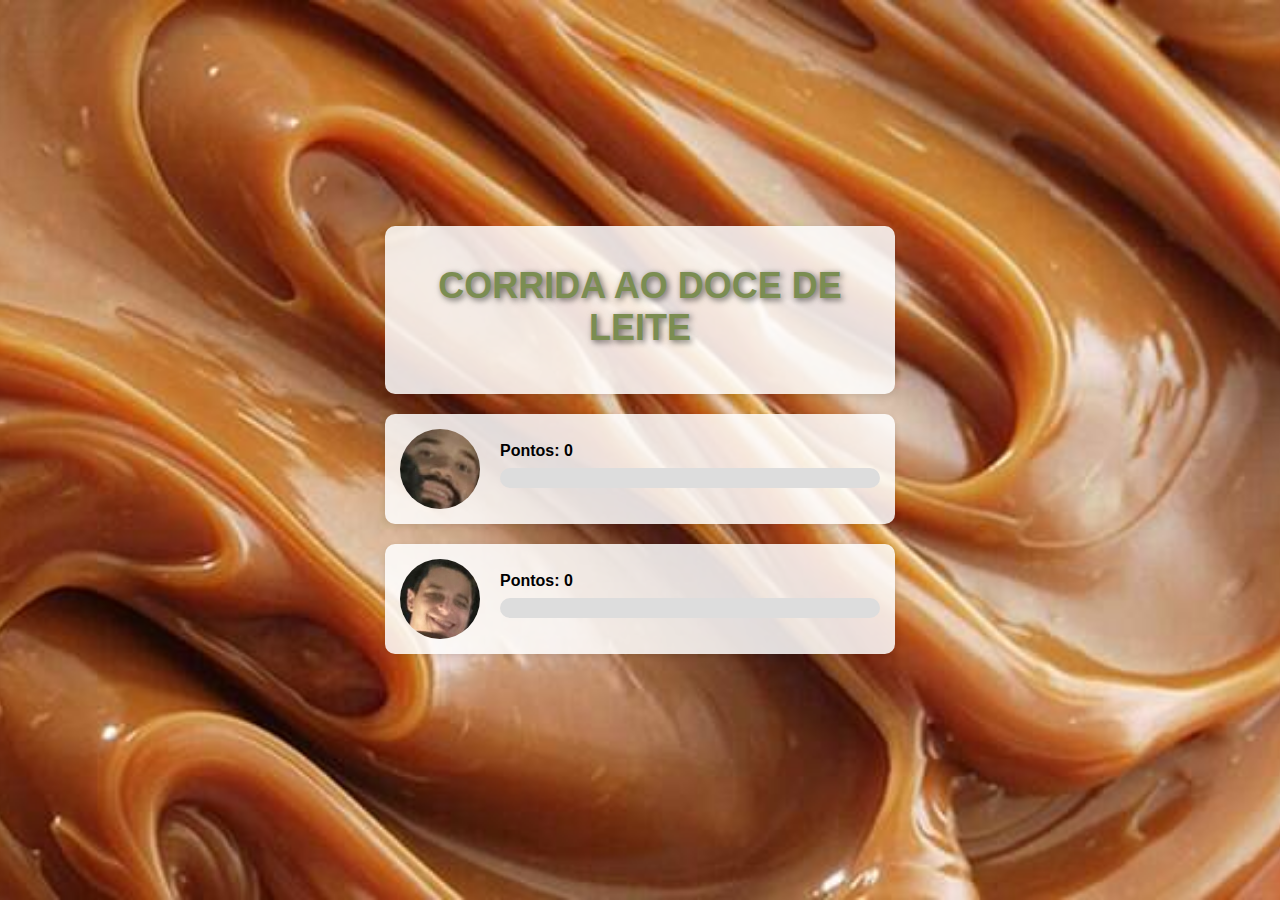
<file: index.html>
<!DOCTYPE html>
<html lang="pt-BR">
<head>
  <meta charset="UTF-8" />
  <title>Contador de Pontos</title>
  <link rel="stylesheet" href="styles.css">  
</head>
<body>
  <div class="container">

    <div class="child">
      <h1 class="title">CORRIDA AO DOCE DE LEITE</h1>
    </div>
    <div class="child">
      <img src="lucas.png" alt="Lucas">
      <div class="info">
        <div class="points">Pontos: <span id="p1">0</span></div>
        <div class="bar"><div class="fill" id="b1"></div></div>
      </div>
    </div>

    <div class="child">
      <img src="caio.png" alt="Caio">
      <div class="info">
        <div class="points">Pontos: <span id="p2">0</span></div>
        <div class="bar"><div class="fill" id="b2"></div></div>
      </div>
    </div>
  </div>

  <script src="script.js"></script>

</body>
</html>
</file>
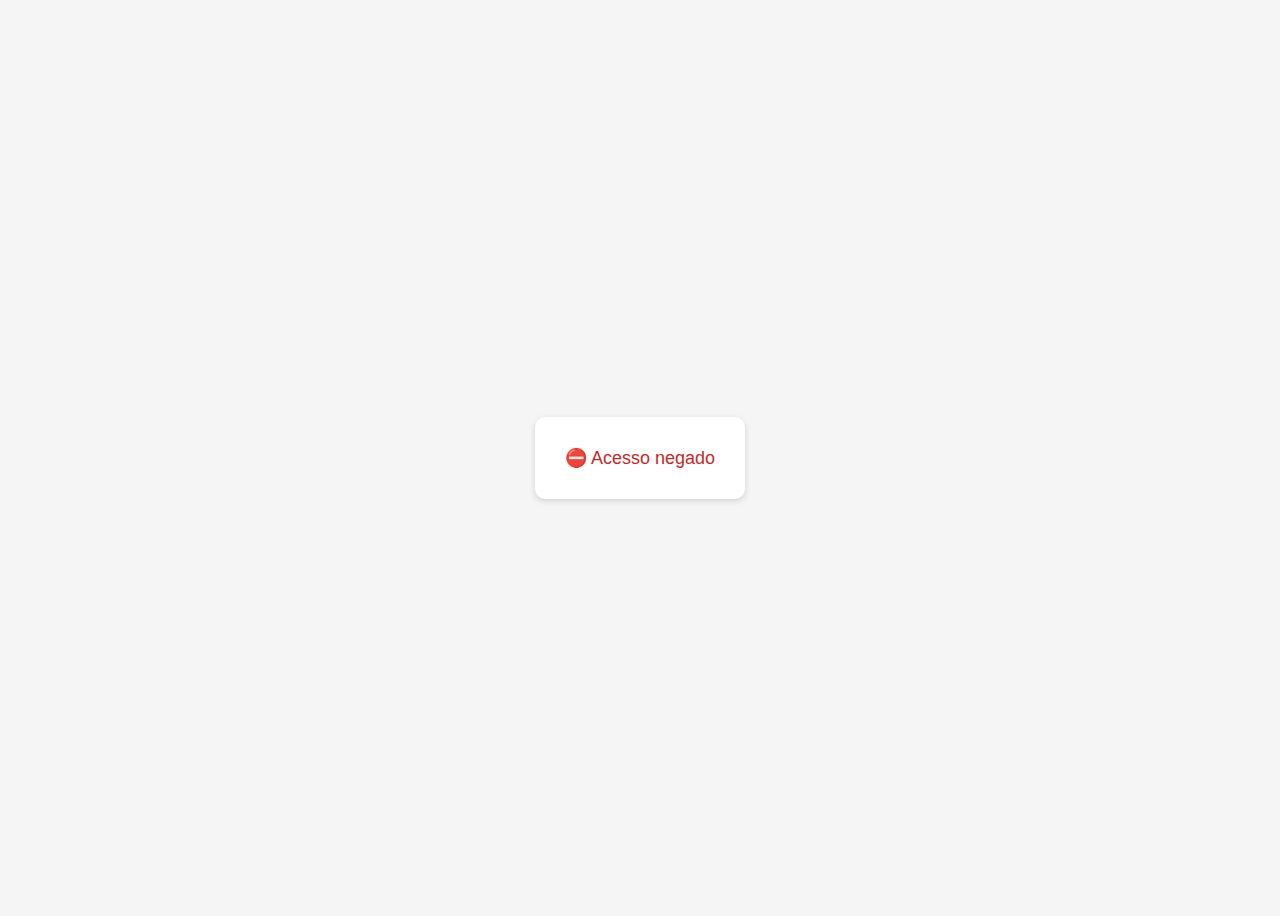
<file: panel-7xKq9.html>
<!DOCTYPE html>
<html lang="pt-BR">
<head>
  <meta charset="UTF-8" />
  <title>Admin - Contador de Pontos</title>
  <style>
    body {
      font-family: Arial, sans-serif;
      background: #f5f5f5;
      display: flex;
      justify-content: center;
      align-items: center;
      height: 100vh;
    }

    .login, .admin {
      background: #fff;
      padding: 30px;
      border-radius: 10px;
      width: 350px;
      box-shadow: 0 2px 6px rgba(0,0,0,0.15);
      text-align: center;
    }

    .admin {
      display: none;
    }

    input {
      width: 100%;
      padding: 10px;
      margin: 10px 0;
    }

    button {
      padding: 10px 15px;
      margin: 5px;
      cursor: pointer;
    }

    .child {
      margin-top: 20px;
      border-top: 1px solid #ddd;
      padding-top: 15px;
    }

    .points {
      font-weight: bold;
      margin-bottom: 10px;
    }

    .controls button {
      width: 60px;
      font-size: 18px;
    }

    .blocked {
      font-size: 18px;
      color: #c62828;
      background: #fff;
      padding: 30px;
      border-radius: 10px;
      box-shadow: 0 2px 6px rgba(0,0,0,0.15);
    }
  </style>
</head>
<body>

<!-- BLOQUEIO TOTAL -->
<div id="blocked" class="blocked" style="display:none;">
  ⛔ Acesso negado
</div>

<!-- LOGIN -->
<div class="login" id="loginBox">
  <h2>Área Administrativa</h2>
  <input type="text" id="user" placeholder="Usuário" />
  <input type="password" id="pass" placeholder="Senha" />
  <button onclick="login()">Entrar</button>
  <p id="error" style="color:red;"></p>
</div>

<!-- ADMIN -->
<div class="admin" id="adminBox">
  <h2>Controle de Pontos</h2>

  <div class="child">
    <div class="points">Lucas: <span id="p1">0</span></div>
    <div class="controls">
      <button onclick="changePoints('f1', -1)">-</button>
      <button onclick="changePoints('f1', 1)">+</button>
    </div>
  </div>

  <div class="child">
    <div class="points">Caio: <span id="p2">0</span></div>
    <div class="controls">
      <button onclick="changePoints('f2', -1)">-</button>
      <button onclick="changePoints('f2', 1)">+</button>
    </div>
  </div>
</div>

<script>
  /* =========================
     TOKEN SECRETO (CAMADA 1)
     ========================= */

  const REQUIRED_TOKEN = 'DoceDeLeite-123-Barcelona-Visca';

  const urlToken =
    new URLSearchParams(window.location.search).get('token');

  if (urlToken !== REQUIRED_TOKEN) {
    document.getElementById('loginBox').style.display = 'none';
    document.getElementById('adminBox').style.display = 'none';
    document.getElementById('blocked').style.display = 'block';
    throw new Error('Acesso negado');
  }

  /* =========================
     LOGIN COM HASH (CAMADA 2)
     ========================= */

  const USER = 'admin';

  // hash SHA-256 da senha "1234"
  const PASS_HASH =
    '03ac674216f3e15c761ee1a5e255f067953623c8b388b4459e13f978d7c846f4';

  let points = {
    f1: Number(localStorage.getItem('f1')) || 0,
    f2: Number(localStorage.getItem('f2')) || 0
  };

  document.getElementById('p1').innerText = points.f1;
  document.getElementById('p2').innerText = points.f2;

  async function hash(text) {
    const encoder = new TextEncoder();
    const data = encoder.encode(text);
    const hashBuffer = await crypto.subtle.digest('SHA-256', data);
    return Array.from(new Uint8Array(hashBuffer))
      .map(b => b.toString(16).padStart(2, '0'))
      .join('');
  }

  async function login() {
    const u = document.getElementById('user').value;
    const p = document.getElementById('pass').value;

    const hashed = await hash(p);

    if (u === USER && hashed === PASS_HASH) {
      sessionStorage.setItem('auth', 'ok');
      document.getElementById('loginBox').style.display = 'none';
      document.getElementById('adminBox').style.display = 'block';
    } else {
      document.getElementById('error').innerText =
        'Usuário ou senha inválidos';
    }
  }

  function changePoints(child, value) {
    points[child] += value;
    localStorage.setItem(child, points[child]);
    document.getElementById(child === 'f1' ? 'p1' : 'p2').innerText =
      points[child];
  }

  /* =========================
     SESSÃO ATIVA NA ABA
     ========================= */

  if (sessionStorage.getItem('auth') === 'ok') {
    document.getElementById('loginBox').style.display = 'none';
    document.getElementById('adminBox').style.display = 'block';
  }
</script>

</body>
</html>
</file>
<file: styles.css>
body {
font-family: Arial, sans-serif;
display: flex;
justify-content: center;
align-items: center;
height: 100vh;
background: #f5f5f5;
}

body {
  margin: 0;
  min-height: 100vh;
  background-image: url("doceleite.jpg"); 
  background-size: cover;
  background-position: center;
  background-repeat: no-repeat;
  font-family: Arial, sans-serif;
}
.container {
width: 80%;
max-width: 600px;
}

.title {
  text-align: center;
  color: #7b8d52;          /* cor do texto */
  font-size: 36px;
  margin-bottom: 30px;
  text-shadow: 2px 2px 6px rgba(0,0,0,0.6); /* melhora leitura no fundo */
}

.container {
  display: flex;
  flex-direction: column;
  align-items: center;
  justify-content: center;
}
.child {
display: flex;
align-items: center;
margin-bottom: 30px;
background: #fff;
padding: 15px;
border-radius: 10px;
box-shadow: 0 2px 6px rgba(0,0,0,0.1);
}

.child {
  width: 80%;
  max-width: 700px;   /* tamanho confortável */
  background: rgba(255, 255, 255, 0.85);
  border-radius: 10px;
  padding: 15px;
  margin-bottom: 20px;
}
.child img {
width: 80px;
height: 80px;
border-radius: 50%;
object-fit: cover;
margin-right: 20px;
}
.info {
flex: 1;
}
.bar {
height: 20px;
background: #ddd;
border-radius: 10px;
overflow: hidden;
margin: 8px 0;
}
.fill {
  height: 100%;
  width: 0%;
  transition: width 0.4s ease, background-color 0.4s ease;
}

.fill.positive {
  background-color: #4caf50; /* verde */
}

.fill.zero {
  background-color: #2196f3; /* azul */
}

.fill.negative {
  background-color: #f44336; /* vermelho */
}
.points {
font-weight: bold;
}
</file>
